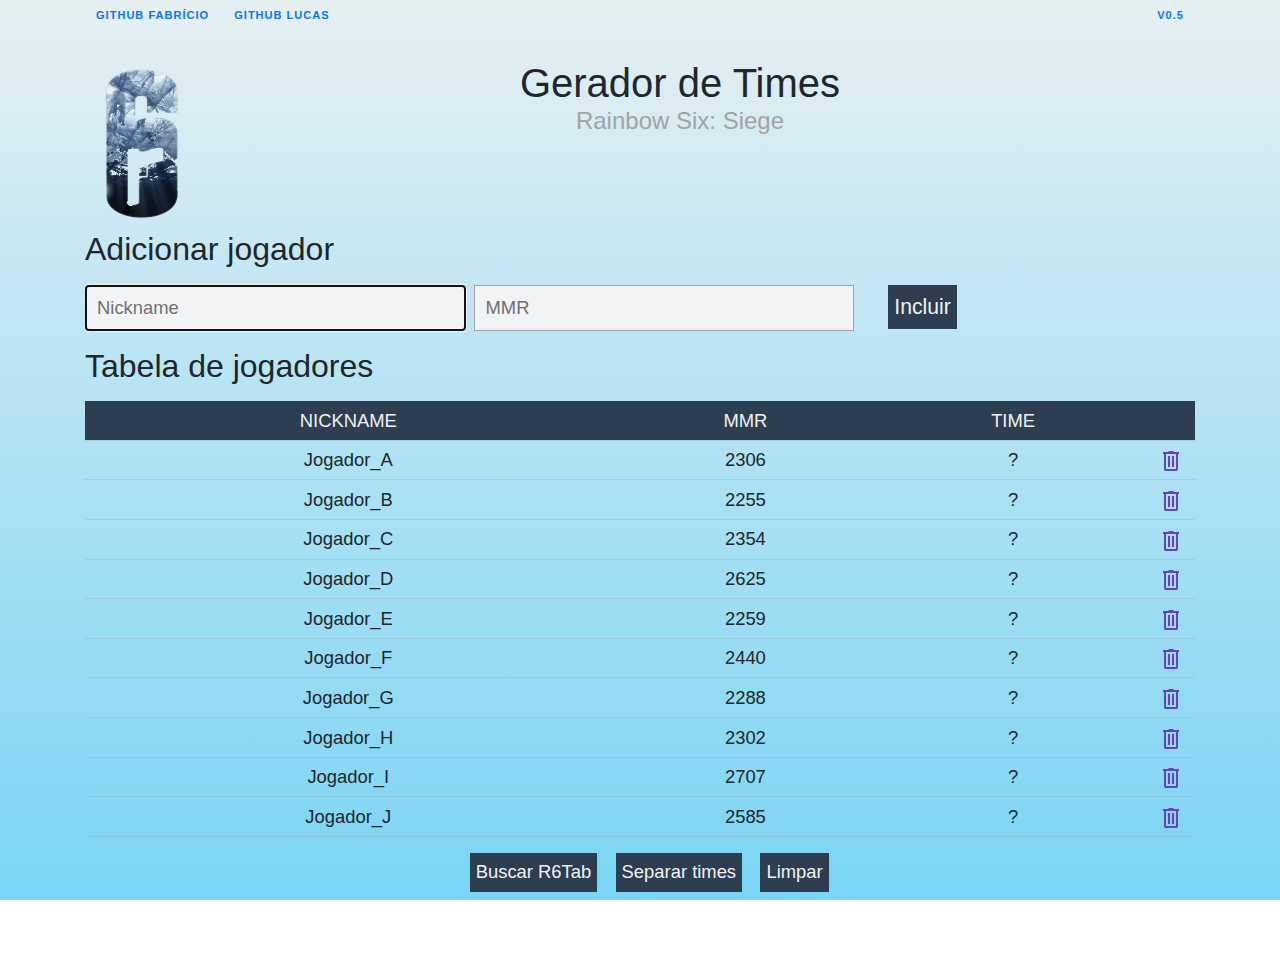
<file: index.html>
<!DOCTYPE html>
<html lang="pt-br">
  <head>
    <meta charset="UTF-8" />
    <meta http-equiv="X-UA-Compatible" content="IE=edge" />
    <meta name="viewport" content="width=device-width, initial-scale=1" />
    <title>Gerador de Times: R6</title>
    <link rel="icon" href="img/favicon.ico" type="image/x-icon" />
    <link rel="stylesheet" type="text/css" href="css/normalize.css" />
    <link rel="stylesheet" type="text/css" href="css/index.css" />
    <link
      rel="stylesheet"
      href="https://maxcdn.bootstrapcdn.com/bootstrap/4.4.1/css/bootstrap.min.css"
    />
    <script src="https://ajax.googleapis.com/ajax/libs/jquery/3.4.1/jquery.min.js"></script>
    <script src="https://cdnjs.cloudflare.com/ajax/libs/popper.js/1.16.0/umd/popper.min.js"></script>
    <script src="https://maxcdn.bootstrapcdn.com/bootstrap/4.4.1/js/bootstrap.min.js"></script>

    <!-- <meta property="og:title" content="Gerador de Times: R6" />
    <meta property="og:type" content="website" />
    <meta property="og:url" content="https://fabbrito.github.io/r6_times/" />
    <meta
      property="og:description"
      content="R6 Times é uma aplicação web capaz de emular um sistema de matchmaking utilizado nos jogos mais atuais (ex. Rainbow Six: Siege), separando os jogadores em dois times de forma a equalizar o ranking (MMR) fornecido."
    />
    <meta property="og:image" content="img/logor6blackice.png" /> -->
  </head>

  <body>
    <div id="loader">
      <div id="status">
        <div class="spinner">
          <div class="rect1"></div>
          <div class="rect2"></div>
          <div class="rect3"></div>
          <div class="rect4"></div>
          <div class="rect5"></div>
        </div>
      </div>
    </div>
    <div class="container">
      <div class="proj-top clearfix">
        <a href="https://github.com/fabbrito/r6_times/"> GitHub Fabrício </a>
        <a href="https://github.com/Lucas-H-Souza/r6_times-lucas">
          GitHub Lucas
        </a>

        <span class="right">
          <a href="https://fabbrito.github.io/r6_times/">v0.5</a>
        </span>
      </div>
      <header class="proj-header">
        <img
          src="img/logor6blackice.png"
          class="inline-img"
          alt="logo rainbow six"
        />
        <h1 class="titulo">Gerador de Times<span>Rainbow Six: Siege</span></h1>
      </header>
      <main class="clearfix">
        <div class="main-box">
          <!-- form section -->
          <section class="form-section">
            <h2 id="titulo-form">Adicionar jogador</h2>
            <form id="form-adiciona" class="proj-form">
              <div class="form-div">
                <div class="input-div">
                  <input
                    id="nick"
                    name="nick"
                    type="text"
                    placeholder="Nickname"
                    required
                    autofocus
                    autocomplete="off"
                  />
                  <input
                    id="mmr"
                    name="mmr"
                    type="number"
                    placeholder="MMR"
                    min="-10000"
                    max="10000"
                    step="1"
                    autocomplete="off"
                  />
                </div>
                <button
                  id="adicionar-jogador"
                  class="bto bto-small"
                  type="submit"
                >
                  Incluir
                </button>
              </div>
            </form>
          </section>

          <!-- table section -->
          <section class="table-section">
            <h2>Tabela de jogadores</h2>
            <table>
              <thead>
                <tr>
                  <th>Nickname</th>
                  <th>MMR</th>
                  <th>Time</th>
                  <th class="th-remover"></th>
                </tr>
              </thead>
              <tbody id="tabela-jogadores" class="tabela">
                <!-- Preenchido por cria_tabela_exemplo.js -->
              </tbody>
            </table>
            <div class="bto-group">
              <button id="buscar-jogadores" class="bto" type="button">
                Buscar R6Tab
              </button>
              <button id="gerar-times" class="bto" type="button">
                Separar times
              </button>
              <button id="limpar-jogadores" class="bto" type="button">
                Limpar
              </button>
            </div>
          </section>
          <!-- Reservado para a exibição de erros -->
          <section class="error-section">
            <ul id="erros-form"></ul>
            <ul id="erros-gerador"></ul>
            <ul id="erros-busca"></ul>
            <ul id="erros-api"></ul>
          </section>
          <!-- imagem grande para teste do preloader -->
          <!-- <img width="100%" src='https://unsplash.it/3000/3000/?random' /> -->
        </div>
      </main>
    </div>
    <script src="js/func_tabela.js"></script>
    <script src="js/gerenciador_erros.js"></script>
    <script src="js/form.js"></script>
    <script src="js/editar_tabela.js"></script>
    <script src="js/busca_r6tab.js"></script>
    <script src="js/gerar_times.js"></script>
    <script src="js/cria_tabela_exemplo.js"></script>
    <script src="js/spinner.js"></script>
  </body>
</html>
</file>
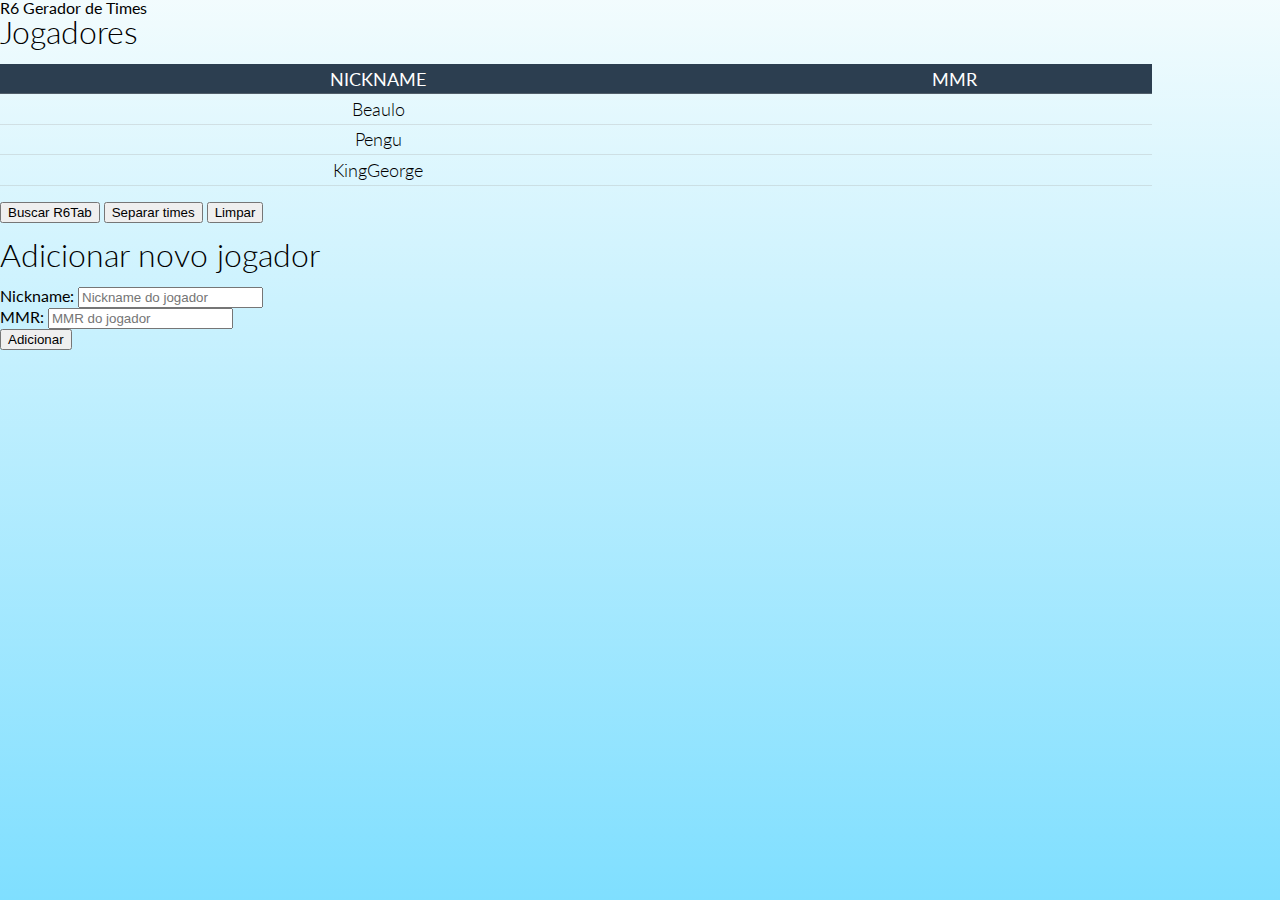
<file: main.html>
<!DOCTYPE html>
<html lang="pt-br">

<head>
  <meta charset="UTF-8">
  <title>R6 Gerador de Times</title>
  <!-- <link rel="icon" href="img/favicon.ico" type="image/x-icon"> -->
  <link rel="stylesheet" type="text/css" href="css/reset.css">
  <link rel="stylesheet" type="text/css" href="css/index.css">
</head>

<body>
  <header>
    <div class="container">
      <h1 class="titulo">R6 Gerador de Times</h1>
    </div>
  </header>
  <main>
    <section class="container">
      <h2>Jogadores</h2>
      <table>
        <thead>
          <tr>
            <th>Nickname</th>
            <th>MMR</th>
          </tr>
        </thead>
        <tbody id="tabela-jogadores">
          <tr class="jogador">
            <td class="info-nick">Beaulo</td>
            <td class="info-mmr"></td>
          </tr>
          <tr class="jogador">
            <td class="info-nick">Pengu</td>
            <td class="info-mmr"></td>
          </tr>
          <tr class="jogador">
            <td class="info-nick">KingGeorge</td>
            <td class="info-mmr"></td>
          </tr>
        </tbody>
      </table>
      <div class="bto-grupo">
        <button id="buscar-jogadores" class="bto-inline">Buscar R6Tab</button>
        <button id="embaralhar-jogadores" class="bto-inline">Separar times</button>
        <button id="limpar-jogadores" class="bto-inline">Limpar</button>
      </div>
    </section>
    <section class="container">
      <h2 id="titulo-form">Adicionar novo jogador</h2>
      <form id="form-adiciona">
        <div class="grupo">
          <label for="nick">Nickname:</label>
          <input id="nick" name="nick" type="text" placeholder="Nickname do jogador" class="campo campo-medio">
        </div>
        <div class="grupo">
          <label for="mmr">MMR:</label>
          <input id="mmr" name="mmr" type="text" placeholder="MMR do jogador" class="campo campo-medio">
        </div>
        <button id="adicionar-jogador" class="botao">Adicionar</button>
      </form>
    </section>
    <section class="container">
      <ul id="erros-form"></ul>
      <ul id="erros-busca"></ul>
    </section>
  </main>
  <script src="js/form.js"></script>
  <script src="js/remove_jogador.js"></script>
  <script src="js/busca_r6tab.js"></script>
  <script src="js/clear_table.js"></script>

</body>

</html>
</file>
<file: css/index.css>
@import url(https://fonts.googleapis.com/css?family=Lato:300,400,700|Montserrat);

*,
*:after,
*:before {
  -webkit-box-sizing: border-box;
  -moz-box-sizing: border-box;
  box-sizing: border-box;
}

.clearfix:before,
.clearfix:after {
  content: "";
  clear: both;
  display: table;
}

.clearfix:after {
  clear: both;
}

html {
  height: 100%;
}

body {
  height: 100%;
  margin: 0;
  font-size: 100%;
  font-family: "Lato", Arial, sans-serif;
  background: linear-gradient(
      to bottom,
      rgba(0, 191, 225, 0.05),
      rgba(0, 191, 255, 0.5)
    )
    fixed;
  color: black;
}

.container {
  width: 90%;
  position: relative;
}

.proj-header {
  margin: 0 auto;
  padding: 2em 1em;
  text-align: center;
  background: transparent;
}

.proj-header h1 {
  margin: 0;
  font-weight: 400;
  font-size: 2.5em;
  position: relative;
  vertical-align: middle;
}

.proj-header h1 span {
  display: block;
  padding: 0 0 0.6em 0.1em;
  font-size: 0.6em;
  color: #aaa;
}

.proj-header .container:before {
  content: "";
  display: inline-block;
  height: 100%;
  vertical-align: middle;
}

.proj-top {
  width: 100%;
  top: 0;
  left: 0;
  text-transform: uppercase;
  font-weight: 700;
  font-size: 0.69em;
  line-height: 2.2;
  z-index: 10;
  padding-top: 3px;
  color: #aaa;
}

.proj-top a {
  display: inline-block;
  padding: 0 1em;
  text-decoration: none;
  letter-spacing: 1px;
}

.proj-top span.right {
  float: right;
}

.proj-top span.right a {
  display: block;
  float: left;
}

.container {
  display: block;
  width: 90%;
}

.inline-img {
  float: left;
  width: 5rem;
  padding-top: 0.5rem;
  padding-bottom: 0.5rem;
  /* margin: 100px 50px 300px 10px; */
}

main {
  clear: left;
}

section {
  position: relative;
  overflow: hidden;
  padding-bottom: 1em;
}

section h2 {
  font-weight: 300;
  font-size: 2em;
  padding-bottom: 0.5em;
  margin: 0;
}

.proj-form {
  font-weight: 300;
  font-size: 1.15em;
  vertical-align: center;
}

.proj-form div.form-div {
  width: 100%;
  display: inline-block;
}

.proj-form div.input-div {
  width: 70%;
  height: 2.5em;
  display: inline-flex;
  justify-content: space-between;
}

.proj-form input {
  margin: 0;
  border: 1px solid #aaa;
  padding: 0.6em;
  margin-right: 1%;
  width: 100%;
}

.table-section {
  overflow-x:auto;
}

table {
  width: 100%;
  margin-bottom: 1em;
  table-layout: auto;
  text-align: center;
  border-collapse: collapse;
}

td,
th {
  font-weight: 350;
  font-size: 1.15em;
  padding: 0.3em;
  margin: 0;
  border-bottom: 1px solid rgba(170, 170, 170, 0.3);
}

th {
  font-weight: 400;
  text-transform: uppercase;
  background-color: #2c3e50;
  color: white;
}

th.th-remover {
  word-wrap: break-word;
  width: 3rem;
}

tr:hover {
  background-color: rgba(250, 250, 250, 0.8);
}

.bto {
  font-weight: 350;
  font-size: 1.15em;
  margin-left: 1em;
  padding-bottom: 0.1em;
  border: 0;
  color: white;
  background-color: #2c3e50;
  min-height: 2.1em;
  max-width: 10em;
  vertical-align: center;
  text-align: center;
  opacity: 1;
  transition: 0.3s;
}

.bto:hover {
  opacity: 0.6;
}

.bto:focus {
  outline: none;
}

.bto-small {
  height: 2.1em;
}

.bto-group {
  display: flex;
  justify-content: center;
  margin-bottom: 1em;
}

.fadeIn {
  opacity: initial;
  transition: 0.3s;
}

.fadeOut {
  opacity: 0;
  transition: 0.3s;
}

.normal-alerta,
.normal-alerta:hover {
  background-color: rgba(250, 250, 250, 0.8);
  transition: background-color 0.3s ease;
}

.alerta-normal,
.alerta-normal:hover {
  background-color: none;
  transition: background-color 0.3s ease;
}

.erro-jogador,
.erro-jogador:hover {
  background-color: LightSalmon;
  transition: background-color 0.3s ease;
}

ul {
  list-style-type: none;
}

.erro,
.alerta {
  color: red;
  font-weight: 700;
  font-size: 1em;
  padding-bottom: 0.5em;
  margin: 0;
  text-transform: uppercase;
}

.alerta {
  color: orangered;
}

.time0,
.time0:hover {
  background-color: NavajoWhite;
  transition: background-color 0.3s ease;
}

.time1,
.time1:hover {
  background-color: PaleTurquoise;
  transition: background-color 0.3s ease;
}

/* ============================================ */
#loader {
  position: fixed;
  top: 0;
  left: 0;
  right: 0;
  bottom: 0;
  background: #2c3e50;
  -webkit-background-size: cover;
  -moz-background-size: cover;
  -o-background-size: cover;
  background-size: cover;
  height: 100%;
  z-index: 100;
  /* makes sure it stays on top */
  opacity: 0.2;
}

#status {
  width: 50px;
  height: 30px;
  position: fixed;
  left: 50%;
  /* centers the loading animation horizontally one the screen */
  top: 50%;
  /* centers the loading animation vertically one the screen */
  margin: -25px 0 0 -15px;
  /* is width and height divided by two */
}

.spinner {
  margin: 0px auto;
  width: 50px;
  height: 30px;
  text-align: center;
  font-size: 10px;
}

.spinner > div {
  background-color: #fff;
  height: 100%;
  width: 6px;
  display: inline-block;

  -webkit-animation: stretchdelay 1.2s infinite ease-in-out;
  animation: stretchdelay 1.2s infinite ease-in-out;
}

.spinner .rect2 {
  -webkit-animation-delay: -1.1s;
  animation-delay: -1.1s;
}

.spinner .rect3 {
  -webkit-animation-delay: -1s;
  animation-delay: -1s;
}

.spinner .rect4 {
  -webkit-animation-delay: -0.9s;
  animation-delay: -0.9s;
}

.spinner .rect5 {
  -webkit-animation-delay: -0.8s;
  animation-delay: -0.8s;
}

@-webkit-keyframes stretchdelay {
  0%,
  40%,
  100% {
    -webkit-transform: scaleY(0.4);
  }
  20% {
    -webkit-transform: scaleY(1);
  }
}

@keyframes stretchdelay {
  0%,
  40%,
  100% {
    transform: scaleY(0.4);
    -webkit-transform: scaleY(0.4);
  }
  20% {
    transform: scaleY(1);
    -webkit-transform: scaleY(1);
  }
}
</file>
